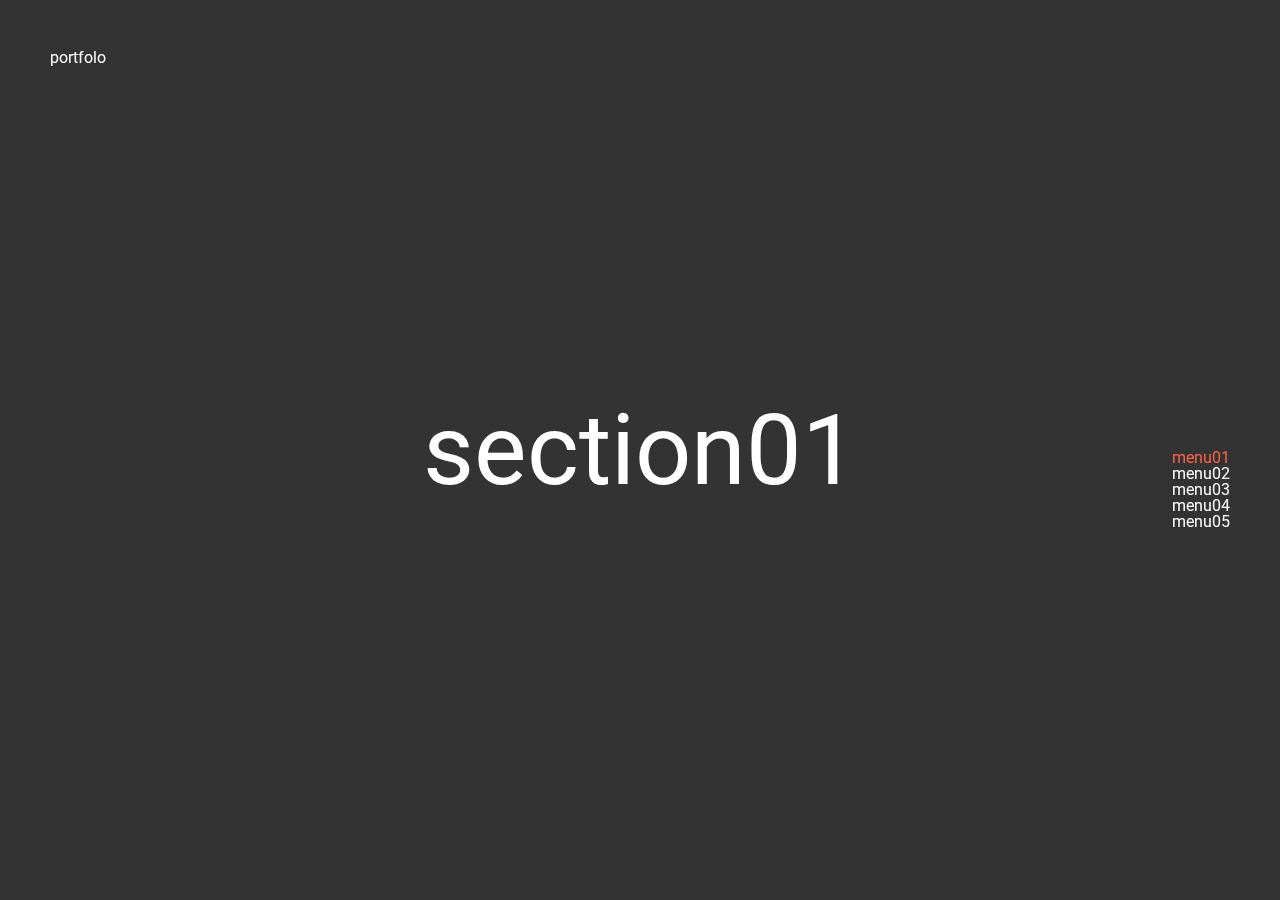
<file: 0-1. 포트폴리오02/index.html>
<!DOCTYPE html>
<html lang="ko">
<head>
    <meta charset="UTF-8">
    <meta http-equiv="X-UA-Compatible" content="IE=edge">
    <meta name="viewport" content="width=device-width, initial-scale=1.0">
    <title>페이지필링 포토폴리오</title>
    <link rel="stylesheet" href="./css/common.css">
    <link rel="stylesheet" href="./css/jquery.pagepiling.css">
    
    <link rel="stylesheet" href="./css/main.css">

    <script src="./js/jquery-1.12.4.min.js"></script>
    <script src="./js/jquery.pagepiling.min.js"></script>

    <script src="./js/main.js"></script>
</head>
<body>
    <ul class="main">
        <li class="section"><h3>section01</h3></li>
        <li class="section"><h3>section02</h3></li>
        <li class="section"><h3>section03</h3></li>
        <li class="section"><h3>section04</h3></li>
        <li class="section"><h3>section05</h3></li>
    </ul>
    <nav class="gnb">
        <ul>
            <li><a href="#01">menu01</a></li>
            <li><a href="#02">menu02</a></li>
            <li><a href="#03">menu03</a></li>
            <li><a href="#04">menu04</a></li>
            <li><a href="#05">menu05</a></li>
        </ul>
    </nav>
    <div class="title">
        <h1>portfolo <span></span></h1>
    </div>
    
</body>
</html>
</file>
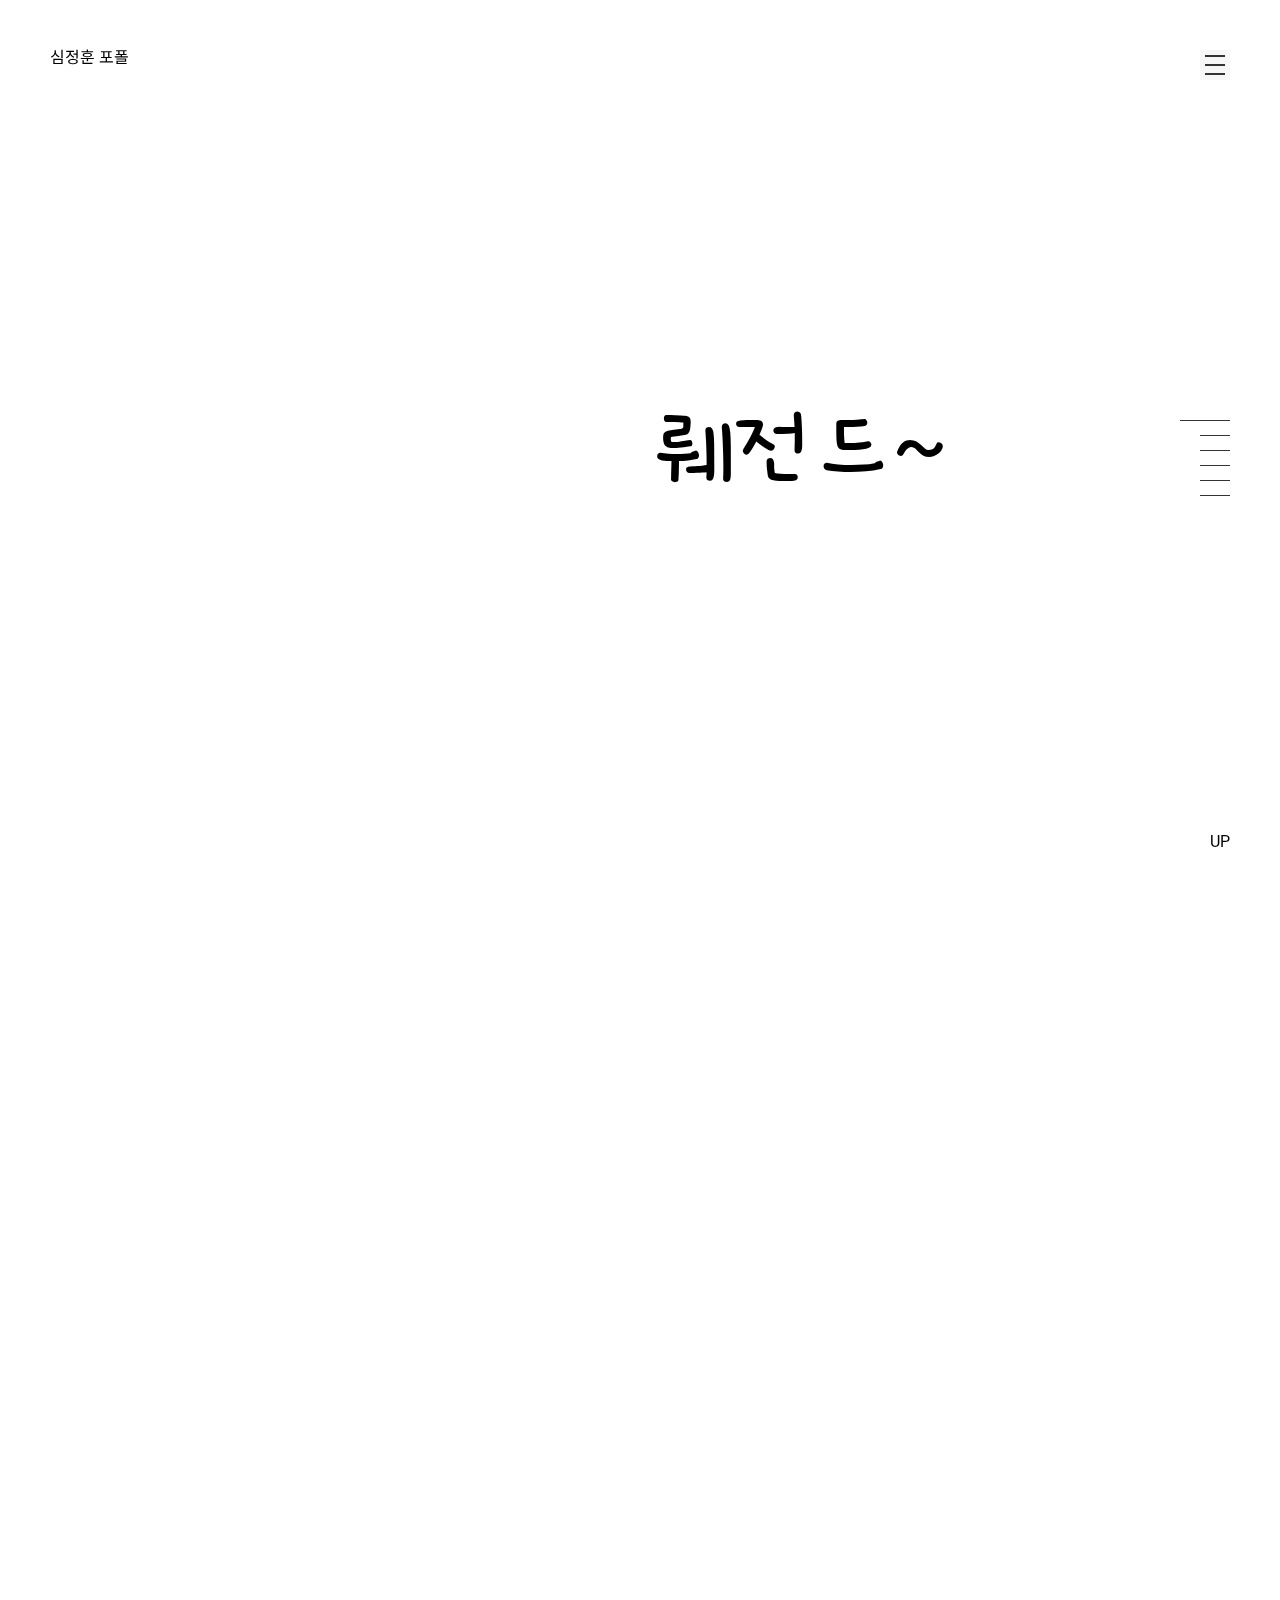
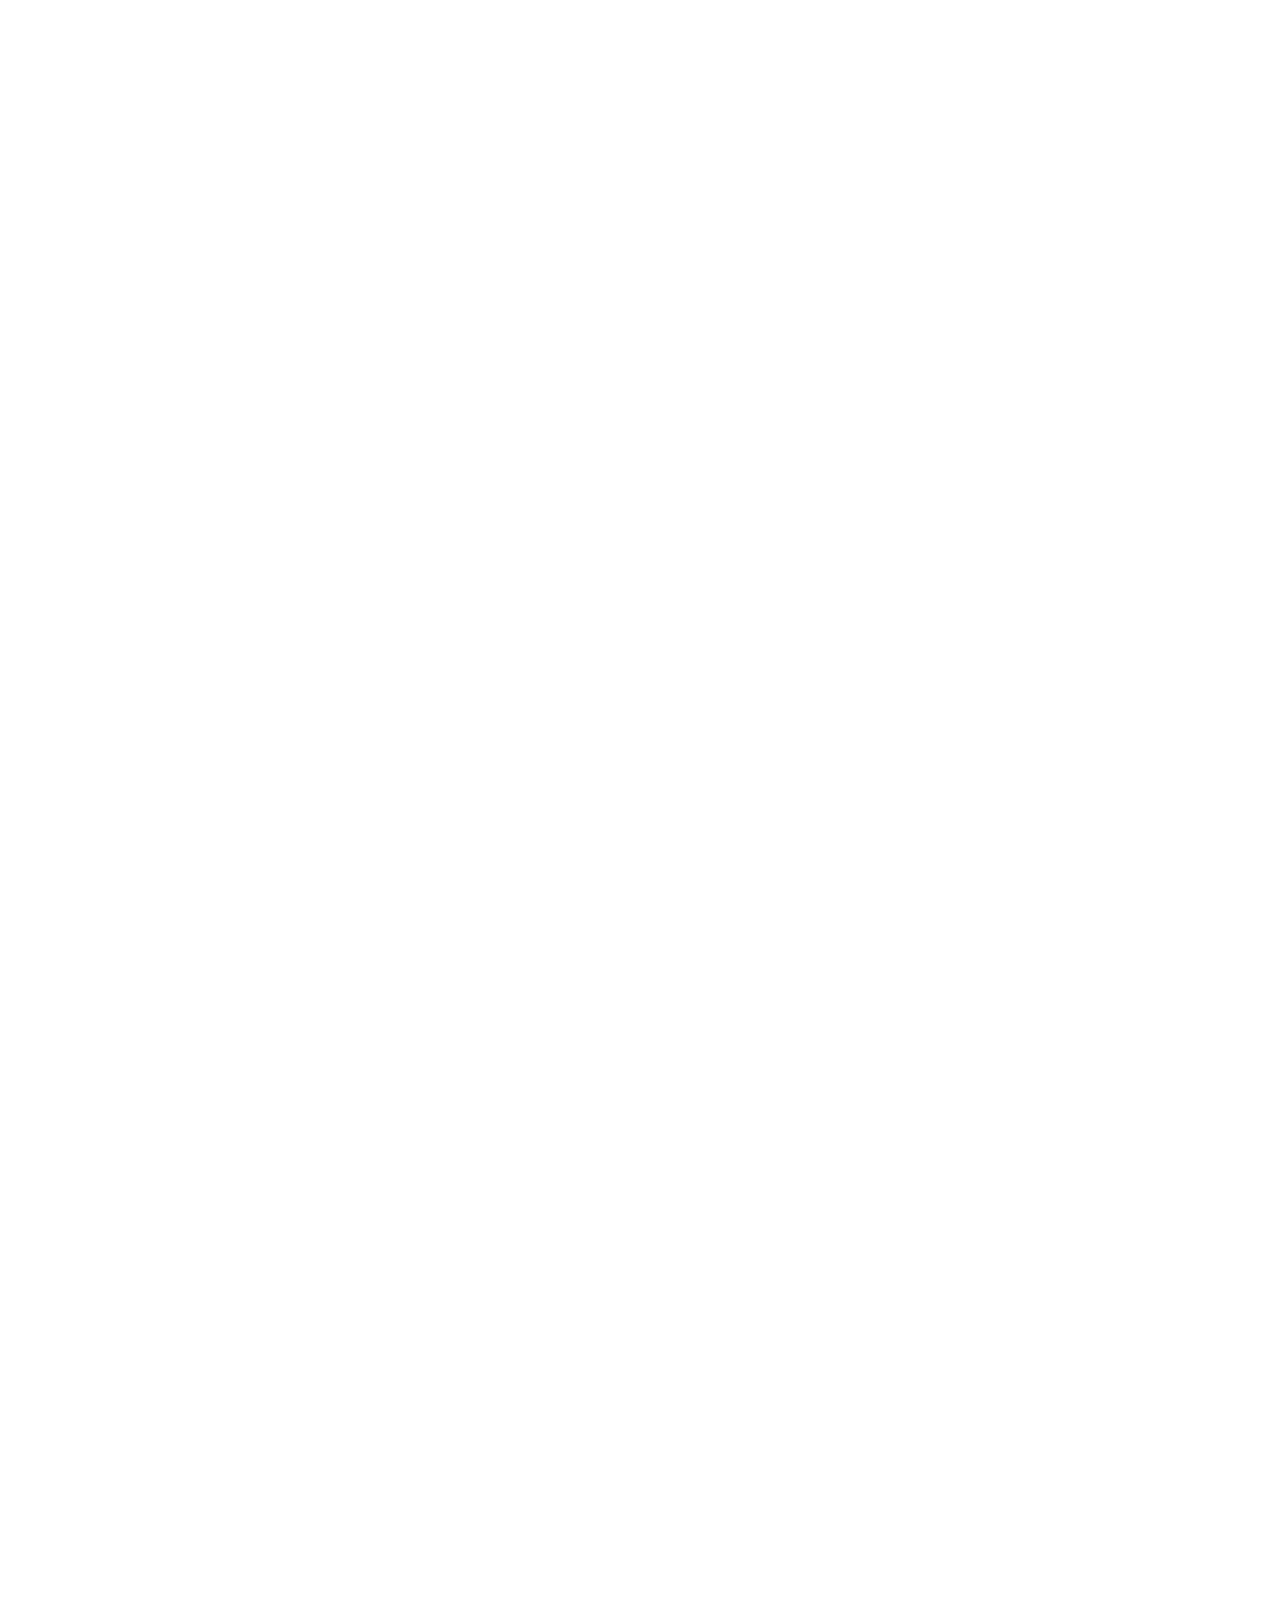
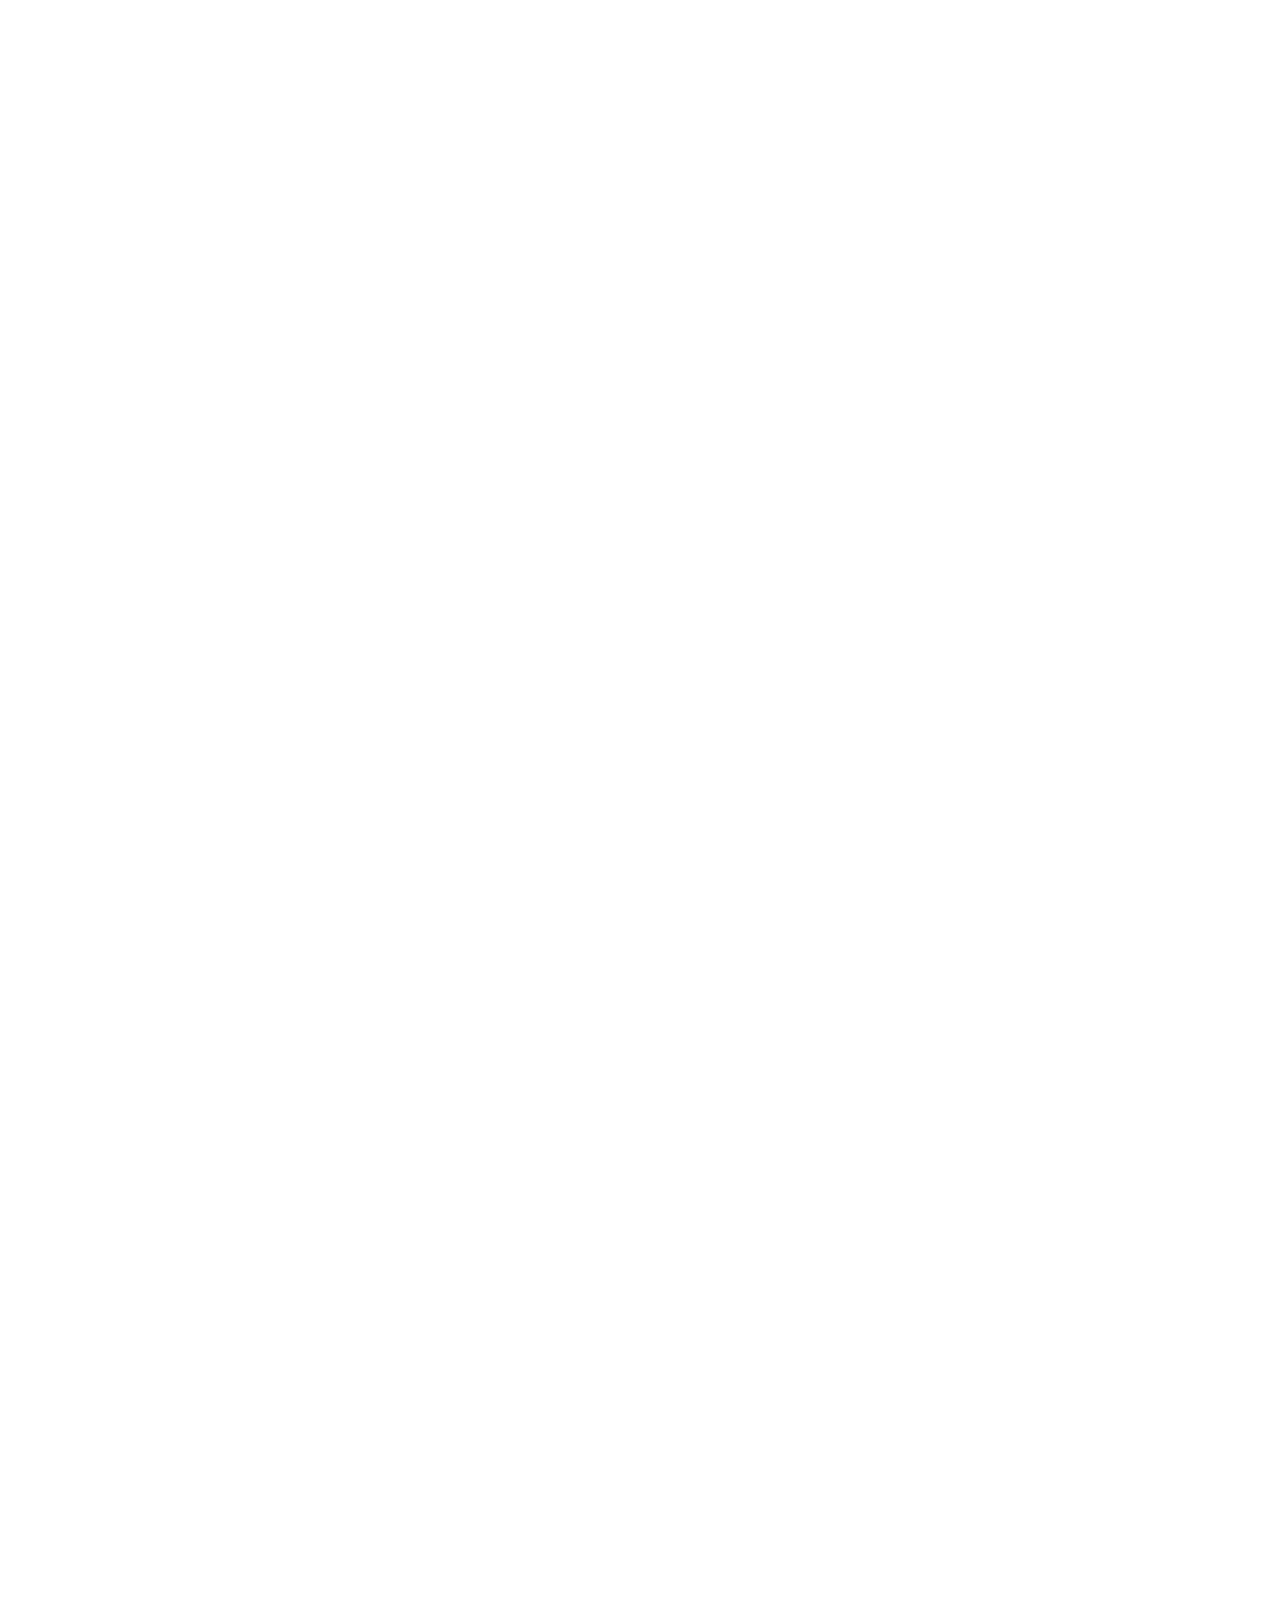
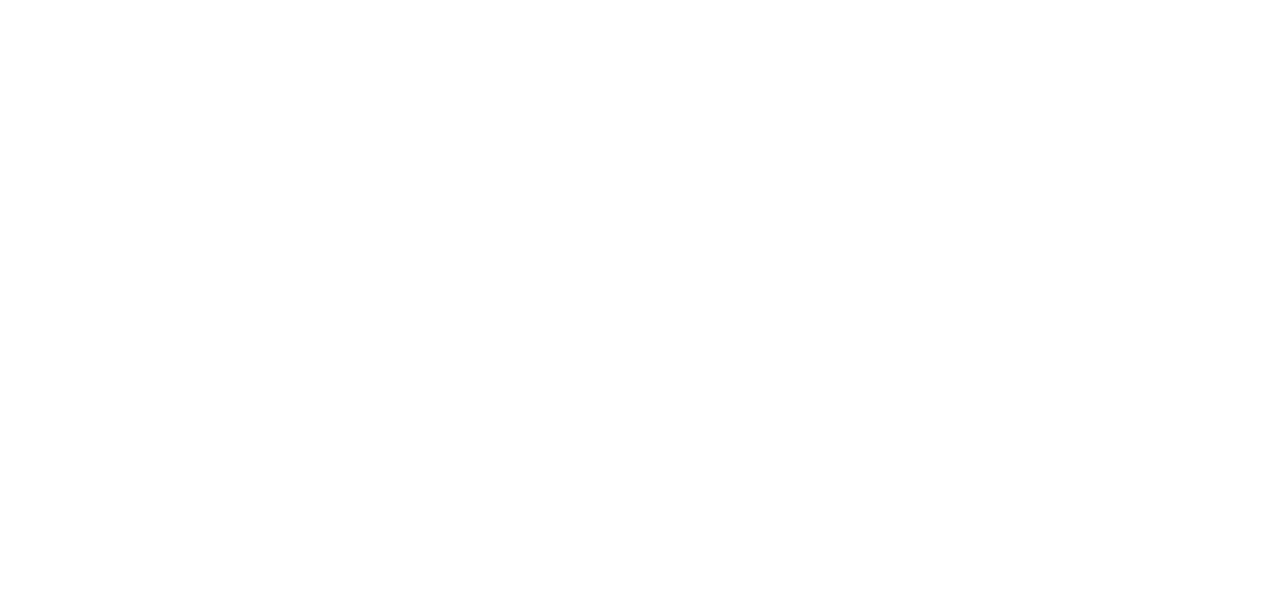
<file: 0. 포토폴리오/index.html>
<!DOCTYPE html>
<html lang="ko">

<head>
    <meta charset="UTF-8">
    <meta http-equiv="X-UA-Compatible" content="IE=edge">
    <meta name="viewport" content="width=device-width, initial-scale=1.0">


    <title>심정훈 포토폴리오 2023</title>


    <link rel="stylesheet" href="./css/common.css">
    <link rel="stylesheet" href="./css/slick.css">
    <link rel="stylesheet" href="./css/jquery.fullpage.min.css">
    <link rel="stylesheet" href="./css/portfolio.css">


    <script src="./js/jquery-1.12.4.min.js"></script>
    <script src="./js/jquery.fullpage.min.js"></script>
    <script src="./js/slick.min.js"></script>
    <script src="./js/portfolio.js"></script>


</head>

<body>
    <header class="header">
        <h1>
            <a href="#main">심정훈 포폴 </a>
        </h1>
    </header>
    <nav class="gnb">
        <ul>
            <li><a href="#main">menu01</a></li>
            <li><a href="#portfolio01">menu02</a></li>
            <li><a href="#portfolio02">menu03</a></li>
            <li><a href="#portfolio03">menu04</a></li>
            <li><a href="#portfolio04">menu04</a></li>
            <li><a href="#portfolio05">menu04</a></li>
        </ul>
    </nav>



    <main class="main">
        <section class="section">
            <div class="inner">
                <div class="slogan">
                    뤠전드~
                </div>
            </div>
        </section>
        <section class="section">
            <div class="inner">
                <div class="content">
                    <div class="case">
                        <img src="./img/mysite05.png" />
                    </div>
                </div>
                <div class="description">description</div>
            </div>
        </section>
        <section class="section">
            <div class="inner">
                <div class="content">content</div>
                <div class="description">description</div>
            </div>
        </section>
        <section class="section">portfolio03</section>
        <section class="section">portfolio04</section>
        <section class="section">portfolio05</section>
    </main>



    <footer class="footer">
        &copy; lee 2023 portfolio.
    </footer>

    <div class="cover">
        <ul>
            <li><a href="#main">menu01</a></li>
            <li><a href="#portfolio01">menu02</a></li>
            <li><a href="#portfolio02">menu03</a></li>
            <li><a href="#portfolio03">menu04</a></li>
            <li><a href="#portfolio04">menu04</a></li>
            <li><a href="#portfolio05">menu04</a></li>
        </ul>
    </div>

    <div class="mopen">
        <button>open</button>
    </div>


    <div class="toTop">
        <a href="#main">UP</a>
    </div>


</body>

</html>
</file>
<file: 0-1. 포트폴리오02/css/main.css>
.section {
    background: #333;
    color: #fff;
    text-align: center; 
}

.section:nth-child(even) {
    background: rgb(14, 122, 29);
    color: #000;
    text-align: center;
}

.gnb {
    position: fixed;
    inset: 50% 50px auto auto;
    color: #fff;
    z-index: 999;
}

.gnb li.on {
    color: tomato;
}
.section h3 {
    font-size: 10px;
    
}
.section.on h3 {
    font-size: 99px;
    transition: 1s 0.5s;
}

.title {
    position: fixed;
    inset: 50px auto auto 50px;
    color: #fff;
    z-index: 999;
}
</file>
<file: 0. 포토폴리오/css/portfolio.css>
.inner {
    display: flex;
    gap: 100px;
    width: 1600px;
    margin: 0 auto;
    min-height: 400px;
}

.inner>* {
    flex: 1;

    display: flex;
    justify-content: center;
    align-items: center;
}

.slogan {
    font-family: 'Gamja Flower';
    font-size: 100px;
}

.section .content {
    background: tomato;
    opacity: 0;
    transform: translate(-300px, 0);
    height: 400px;
    overflow: hidden;
    align-items: flex-start;
}

.section .content .case {
    transform: translate(0, 0);
    transition: 2s;
}

.section .content:hover .case {
    transform: translate(0, calc(-100% + 400px));
}


.section .description {
    background: tan;
    opacity: 0;
    transform: translate(300px, 0);
}

.section.on .content {
    transform: translate(0, 0);
    opacity: 1;
    transition: 1s 1s;
}

.section.on .description {
    transform: translate(0, 0);
    opacity: 1;
    transition: 1s 2s;
}


.header {
    position: fixed;
    inset: 50px auto auto 50px;
    z-index: 999;
}

.header.on {
    color: #fff;
}

.gnb {
    position: fixed;
    inset: 50% 50px auto auto;
    transform: translate(0, -40px);
    z-index: 999;

    width: 100px;
}

.gnb li {
    font-size: 0;
}

.gnb li a {
    position: relative;
    display: block;
    height: 10px;
    margin: 5px 0;
}

.gnb li a::before {
    content: "";
    position: absolute;
    inset: 50% 0 auto auto;
    width: 30px;
    height: 1px;
    background: #333;
    transition: 0.5s;
}

.gnb li.on a::before {
    width: 50px;

}







.cover {
    position: fixed;
    inset: 0 0 auto 0;
    background: #333;
    color: #ddd;
    z-index: 998;

    display: flex;
    justify-content: center;
    align-items: center;


    /* display: none; */
    height: 0;
    overflow: hidden;
    transition: 1s;
}


.cover.on {
    height: 100vh;
}


.toTop {
    position: fixed;
    inset: auto 50px 50px auto;
    z-index: 999;
}

.mopen {
    position: fixed;
    inset: 50px 50px auto auto;
    z-index: 999;

    width: 30px;
    height: 30px;
    background: #f7f7f7;
}

.mopen::before,
.mopen::after {
    content: "";
    position: absolute;
    height: 2px;
    background: #333;
}

.mopen::before {
    inset: 5px 5px auto 5px;
}

.mopen::after {
    inset: auto 5px 5px 5px;
}

.mopen.on::before {
    opacity: 0;
}

.mopen.on::after {
    opacity: 0;
}

.mopen button::before,
.mopen button::after {
    content: "";
    position: absolute;
    inset: 50% 5px auto 5px;
    height: 2px;
    background: #333;
}

.mopen button::before {
    transform: translate(0, -50%);
}

.mopen button::after {
    transform: translate(0, -50%);
}

.mopen.on button::before {
    transform: translate(0, -50%) rotate(45deg);
}

.mopen.on button::after {
    transform: translate(0, -50%) rotate(-45deg);
}

.mopen button {
    font-size: 0;
    background: transparent;
    border: none;
    outline: none;
}
</file>
<file: 0-1. 포트폴리오02/css/common.css>
@import url(./font.css);
@import url(./reset.css);
</file>
<file: 0. 포토폴리오/css/common.css>
@import url(./font.css);
@import url(./reset.css);
</file>
